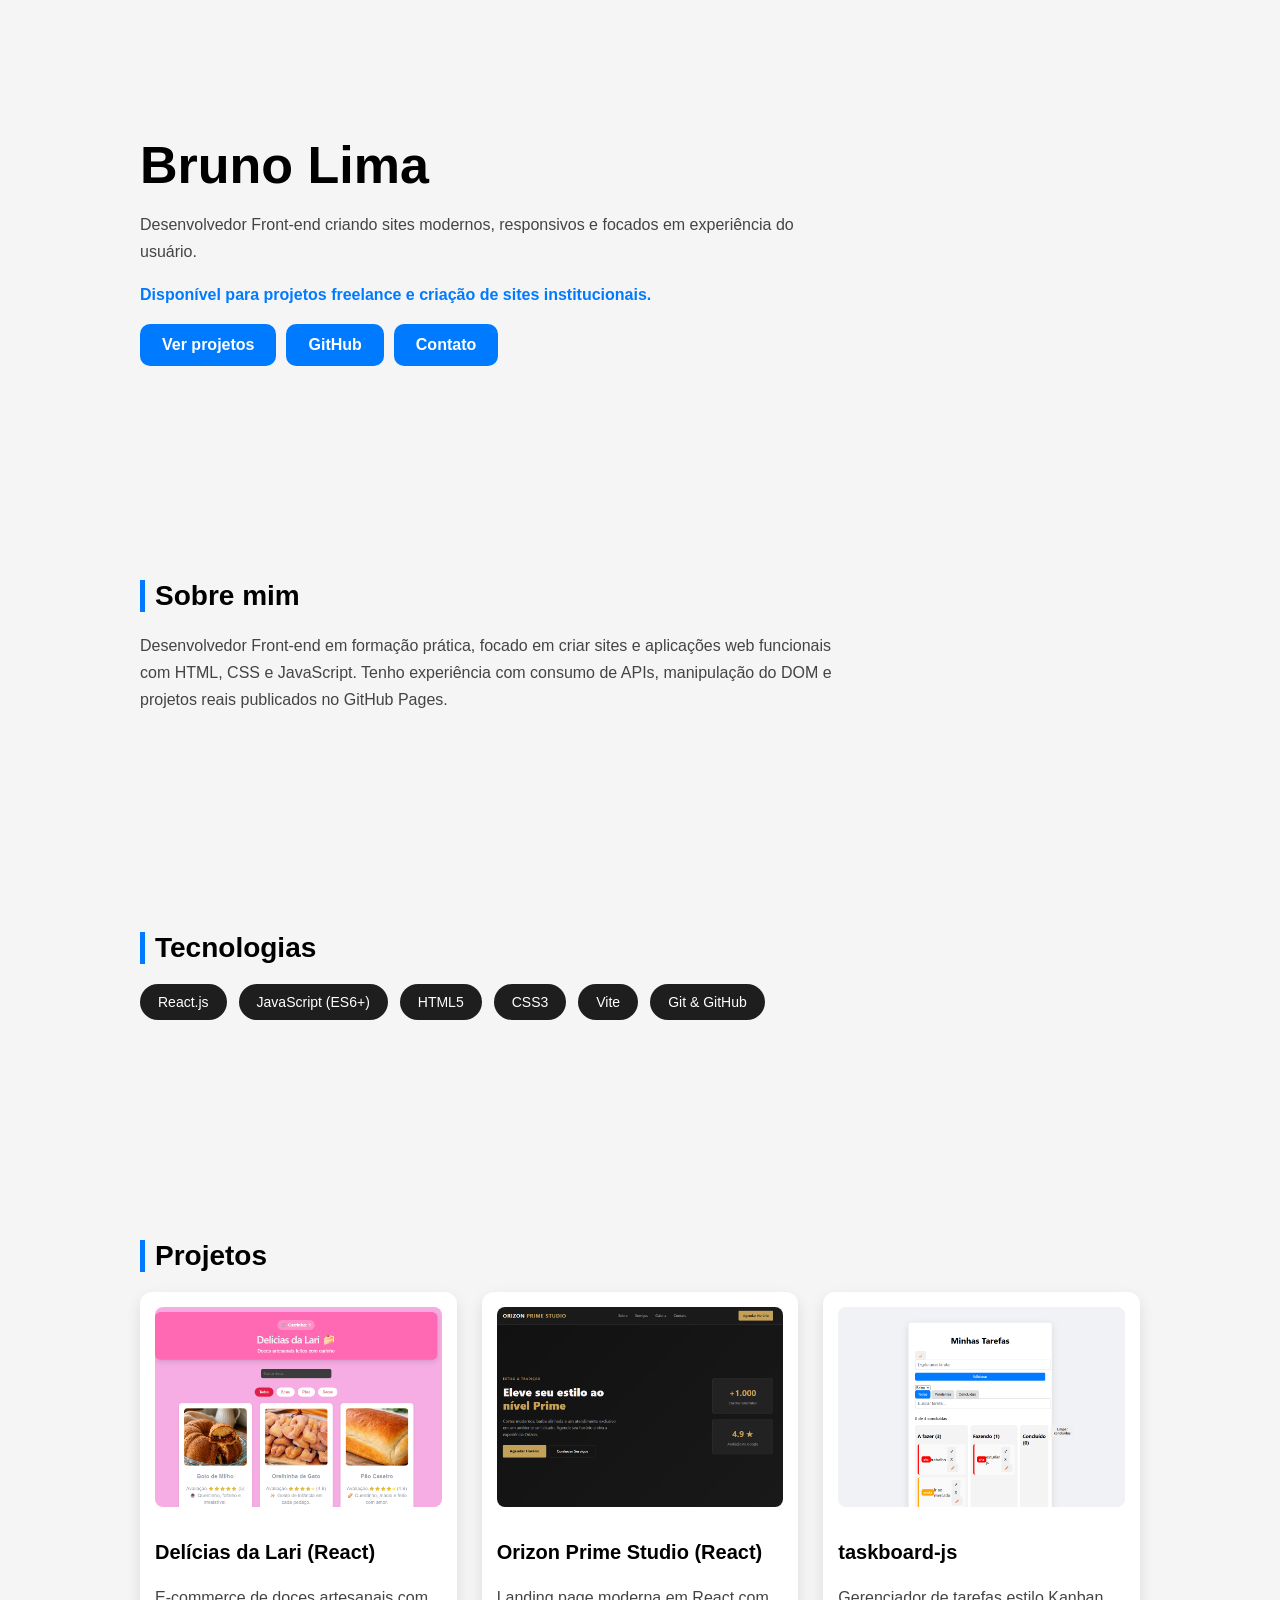
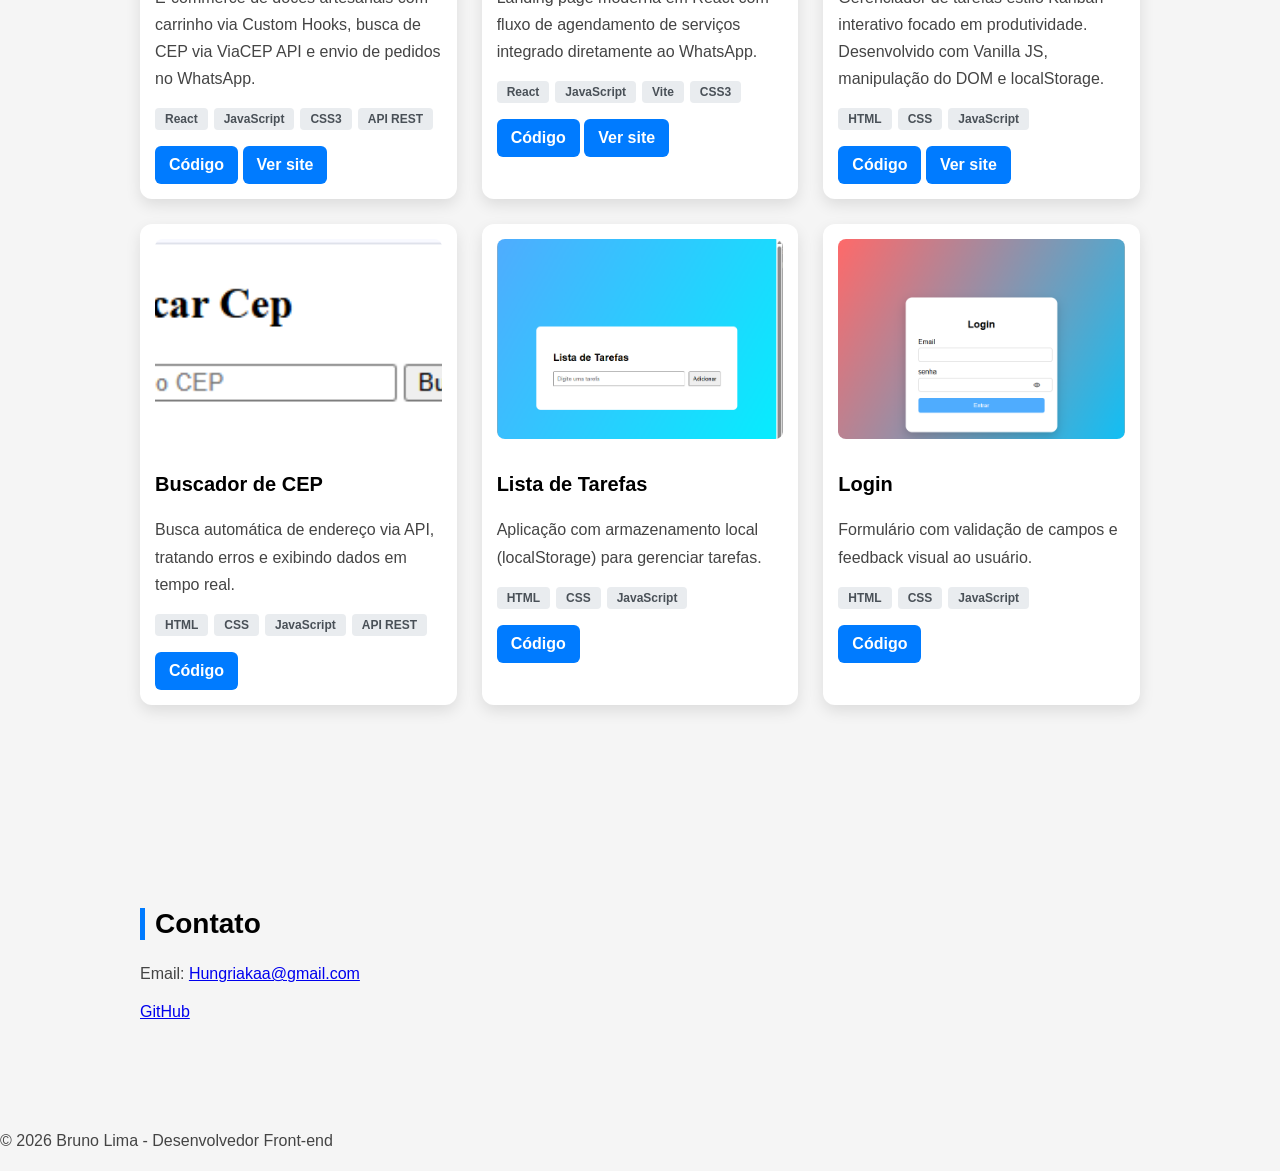
<file: index.html>
<!DOCTYPE html>
<html lang="pt-BR">

    <head>
        <meta charset="UTF-8">
        <meta name="viewport" content="width=device-width, initial-scale=1.0">
        <meta name="description" content="Portfólio de Bruno Lima, desenvolvedor front-end focado em
             HTML, CSS e JavaScript.">
        <title>Bruno Lima | Desenvolvedor Front-end</title>
        <link rel="stylesheet" href="css/style.css">
    </head>
<body>
    <header>
        <h1>Bruno Lima</h1>
        <p>
            Desenvolvedor Front-end criando sites modernos, responsivos e focados em experiência do
            usuário.
        </p>
        <p class="disponivel">
            Disponível para projetos freelance e criação de sites institucionais.
        </p>
    <div class="hero-buttons">
        <a href="#projetos" class="btn primary">Ver projetos</a>
        <a href="https://github.com/Bruno123-n" target="_blank" class="btn secondary">GitHub</a>
        <a href="#contato" class="btn">Contato</a>
    </div>
    </header>

<section class="sobre">
  <h2>Sobre mim</h2>
    <p>
        Desenvolvedor Front-end em formação prática, focado em criar sites e aplicações web
        funcionais com HTML, CSS e JavaScript. Tenho experiência com consumo de APIs, manipulação do
        DOM e projetos reais publicados no GitHub Pages.
    </p>
</section>

<section class="tecnologias">
    <h2>Tecnologias</h2>
    <ul class="tech-list">
        <li>React.js</li>
        <li>JavaScript (ES6+)</li>
        <li>HTML5</li>
        <li>CSS3</li>
        <li>Vite</li>
        <li>Git & GitHub</li>
    </ul>
</section>

<section id="projetos" class="projetos">
    <h2>Projetos</h2>
    <div id="listaProjetos"></div>
</section>

<section id="contato" class="contato">
    <h2>Contato</h2>
    <p>Email: <a href="mailto:Hungriakaa@gmail.com">Hungriakaa@gmail.com</a></p>
    <a href="https://github.com/Bruno123-n" target="_blank">GitHub</a>
</section>

<footer>
    <p>© 2026 Bruno Lima - Desenvolvedor Front-end</p>
</footer>

    <script src="js/script.js"></script>
</body>
</html>
</file>
<file: css/style.css>
body {
    margin: 0;
    background: #f5f5f5;
    font-family: 'Segoe UI', Arial, sans-serif;
}

html {
  scroll-behavior: smooth;
}

header {
    max-width: 1000px;
    margin: auto;
    padding: 100px 20px;
}

h1 {
    font-size: 52px;
    margin-bottom: 10px;
}


p {
    color: #444;
}

.hero-buttons {
    display: flex;
    gap: 10px;
}


h2 {
    font-size: 28px;
    margin-bottom: 20px;
    border-left: 5px solid #007bff;
    padding-left: 10px;
}

h3 {
    font-size: 20px;
}

.btn {
    background: #007bff;
    color: white;
    padding: 12px 22px;
    border-radius: 10px;
    text-decoration: none;
    font-weight: bold;
    transition: 0.3s ease;
}

.btn:hover {
    background: #0056b3;
    transform: translateY(-2px);
}

section {
    padding: 90px 20px;
    max-width: 1000px;
    margin: auto;
}

.projeto {
    /* cards */
    background: white;
    border-radius: 12px;
    box-shadow: 0 6px 15px rgba(0,0,0,0.1);
    padding: 15px;
    opacity: 0;
    transform: translateY(30px);
    overflow: hidden;
    transition: transform 0.3s ease, opacity 0.3s ease;}

.projeto.aparecer {
    opacity: 1;
    transform: translateY(0);
}

.projeto:hover {
    transform: translateY(-8px) scale(1.02);
}

.projeto img {
    width: 100%;
    border-radius: 8px;
    margin-bottom: 10px;
    height: 200px;
    object-fit: cover;
}

#listaProjetos {
    display: grid;
    grid-template-columns: repeat(auto-fit, minmax(280px, 1fr));
    gap: 25px;
}

.projeto a {
    display: inline-block;
    margin-top: 10px;
    text-decoration: none;
    color: white;
    font-weight: bold;
    border-radius: 6px;
    background: #007bff;
    padding: 10px 14px;
}

.projeto a:hover {
    background: #0056b3;
    box-shadow: 0 10px 25px rgba(0,0,0,0.2);
}

.tech-list {
    display: flex;
    flex-wrap: wrap;
    gap: 12px;
    list-style: none;
    padding: 0;
    margin-top: 20px;
}

.tech-list li {
    background: #1e1e1e;
    color: white;
    padding: 10px 18px;
    border-radius: 30px;
    font-size: 14px;
    font-weight: 500;
}

.tech-list span {
    background: #007bff;
    color: white;
    padding: 6px 10px;
    border-radius: 6px;
    font-size: 14px;
}

p {
    color: #444;
    line-height: 1.7;
    max-width: 700px;
}

.tags span {
    display: inline-block;
    background: #e9ecef;
    color: #495057;
    padding: 4px 10px;
    margin-right: 6px;
    margin-bottom: 6px;
    border-radius: 4px;
    font-size: 12px;
    font-weight: 600;
}


@media (max-width: 768px) {
  header {
    text-align: center;
    padding: 40px 20px;
  }

  .hero-buttons {
    display: flex;
    flex-direction: column;
    gap: 10px;
  }

  .projeto {
    width: 100%;
  }
}

.disponivel {
    margin-top: 15px;
    font-weight: bold;
    color: #007bff;
}
</file>
